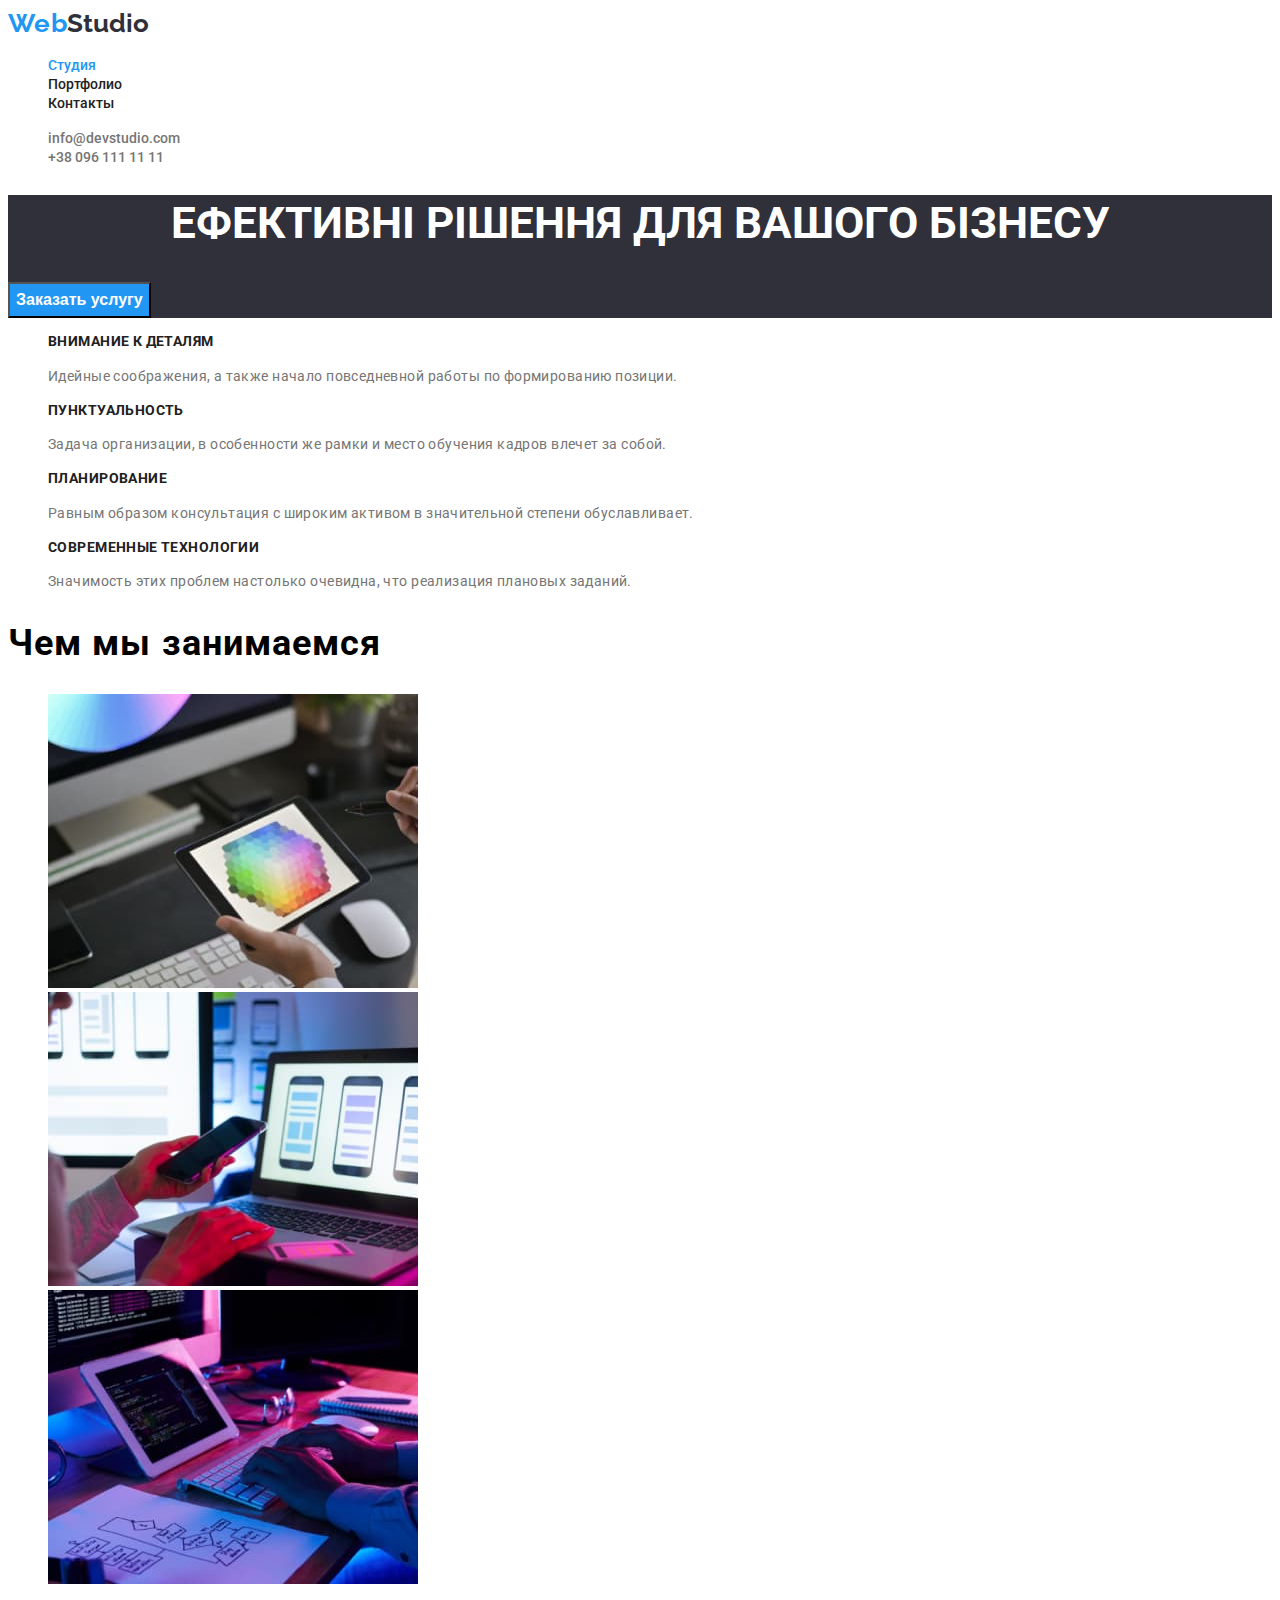
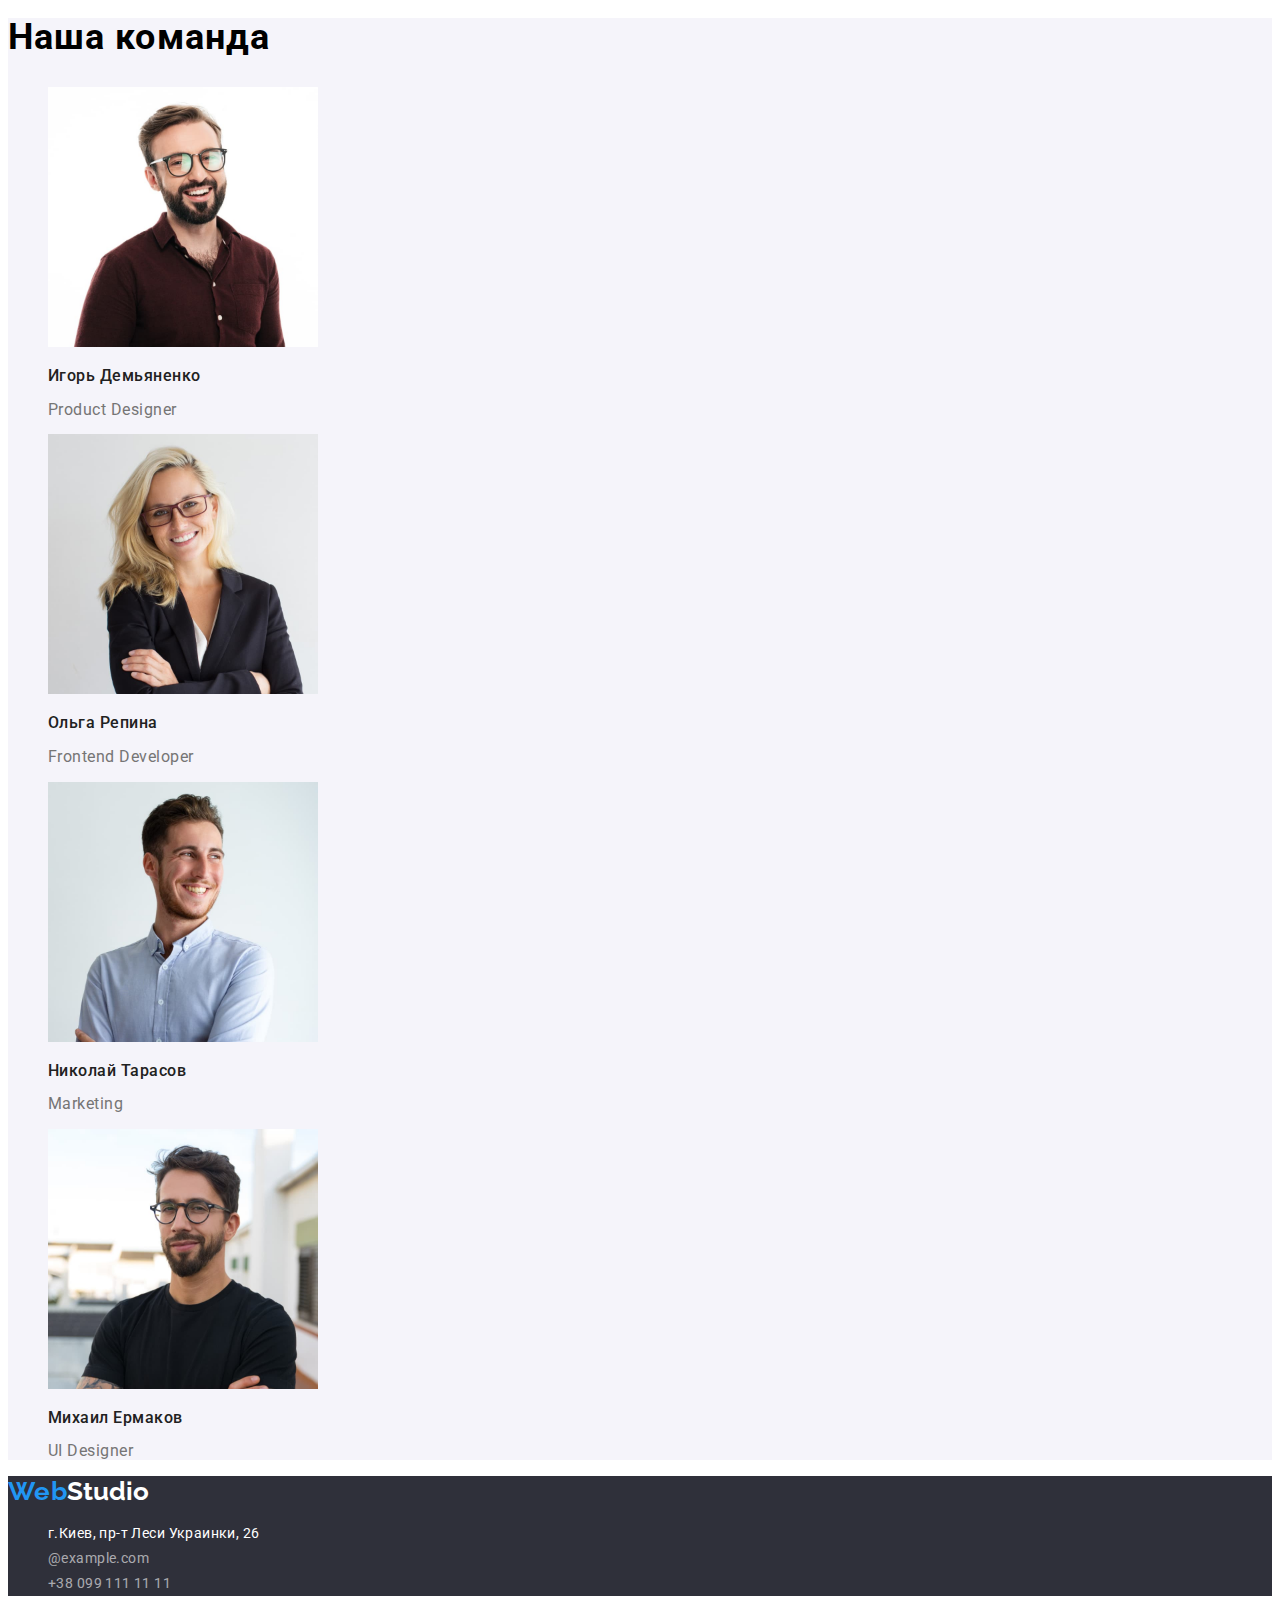
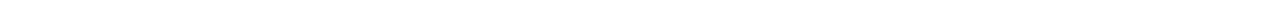
<file: index.html>
<!DOCTYPE html>
<html lang="ru">
  <head>
    <meta charset="UTF-8" />
    <meta name="viewport" content="width=device-width, initial-scale=1.0" />
    <title>Homework №2</title>
    <link rel="stylesheet" href="./css/styles.css">

    <!--Файли стилей Raleway Bold + Roboto-->
    <link href="https://fonts.googleapis.com/css2?family=Raleway:wght@700&family=Roboto:wght@400;500;700;900&display=swap" rel="stylesheet">
  </head>

  <body>
    
    <!-- Шапка сайта -->

    <header>
      
       <nav class="sitemap">
          <a class = "web" href="./index.html">Web<span class="studio">Studio</span>
          </a>
        
      <!--Контакты--> 
      
          <ul class="topheadlst list" >
            <li>
              <a class="liststudio liststudio-current" href="./index.html">Студия</a>
            </li>
            <li>
              <a class="liststudio" href="./portfolio.html">Портфолио</a>
            </li>
            <li>
              <a class="liststudio" href="./portfolio.html">Контакты</a>
            </li>
          </ul>
        </nav>

          <ul class="headlist list">
            <li>
              <a class="liststudio namber liststudio-current" href="mailto:info@devstudio.com">info@devstudio.com</a>
            </li>
            <li>
              <a class="liststudio namber" href="tel:+380961111111">+38 096 111 11 11</a>
            </li>
          </ul>
        
      
      </header>
  
      <main>

      <!-- Решения для бизнеса -->
      
      <section class="businessection">

        <h1 class="busines">ЕФЕКТИВНІ РІШЕННЯ ДЛЯ ВАШОГО БІЗНЕСУ</h1>
        <button class="button" type="button">Заказать услугу</button>
      </section>
     

      <!-- Преимущества -->

      <section section class="information">
    
        <ul class="information list  ">
          <li>
            <h3 class="details">внимание к деталям</h3>
            <p class="text">
              Идейные соображения, а также начало повседневной работы по
              формированию позиции.
            </p>
          </li>

          <li>
            <h3 class="details">пунктуальность</h3>
            <p class="text">
              Задача организации, в особенности же рамки и место обучения кадров
              влечет за собой.
            </p>
          </li>

          <li>
            <h3 class="details">планирование</h3>
            <p class="text">
              Равным образом консультация с широким активом в значительной
              степени обуславливает.
            </p>
          </li>

          <li>
            <h3 class="details">современные технологии</h3>
            <p class="text">
              Значимость этих проблем настолько очевидна, что реализация
              плановых заданий.
            </p>
          </li>
        </ul>
      </section>

  


      <!-- Чем мы занимаемся -->

      <section class="whatwemadesection">

        <h2 class="whatwemade">Чем мы занимаемся</h2>
        <ul class="imagesbusnes list">
          <li>
            <a class="images" href="#"
              ><img
                src="./images/team-7.jpg"
                alt="Рабочий стол"
                width="370"
                height="294"
              /></a
            >
          </li>

          <li>
            <a class="images" href="#"
              ><img
                src="./images/team-6.jpg"
                alt="Ноутбук"
                width="370"
                height="294"
              /></a
            >
          </li>

          <li>
            <a class="images" href="#">
              <img
                src="./images/team-5.jpg"
                alt="Планшет"
                width="370"
                height="294"
              /></a>
            
          </li>
        </ul>
      </section>


      <!-- Наша команда -->

      <section class="teamsection">

         <h2 class="whatwemade">Наша команда</h2>

        <ul class="team list" lang="en">
          <li>
            <a class="image" href="./images/team-1.jpg">
              <img
              src="./images/team-1.jpg"
              alt="John Smith"
              width="270"
              height="260"
              />
           
                <h3 class="names">Игорь Демьяненко</h3>
                  <p class="namestext">Product Designer</p>
            </a>       
          </li>
          
          <li>
            <a class="image" href="./images/team-2.jpg">
              <img
              src="./images/team-2.jpg"
              alt="Marta Stewart"
              width="270"
              height="260"
              />
            
                <h3 class="names">Ольга Репина</h3>
                  <p class="namestext">Frontend Developer</p>
            </a>
          </li>

          <li>
            <a class="image" href="./images/team-3.jpg">
              <img
              src="./images/team-3.jpg"
              alt="Robert Jakis"
              width="270"
              height="260"
              />
            
                <h3 class="names">Николай Тарасов</h3>
                  <p class="namestext">Marketing</p>
            </a>
          </li>

          <li>
            <a class="image" href="./images/team-4.jpg">
              <img
              src="./images/team-4.jpg"
              alt="Martin Doe"
              width="270"
              height="260"
              />
          
                <h3 class="names">Михаил Ермаков</h3>
                  <p class="namestext">UI Designer</p>
            </a>
          </li>
        </ul>
      </section>
    </main>

    <!-- Футер -->

    <footer>
      
      <a class = "web" href="./index.html">Web<span class="studios">Studio</span>
      </a>

      <address>
        
     <ul class="adress">
        <li>
          <a class="kyivadress" href="./portfolio.html">г.Киев, пр-т Леси Украинки, 26</a>
        </li>
        <li>
          <a class="coliradress" href="mailto:@example.com">@example.com</a>
        </li>
        <li>
          <a class="coliradress" href="tel:+380991111111">+38 099 111 11 11</a>
        </li>
    </ul>
        
      </address>
    
    </footer>
  </body>
</html>
</file>
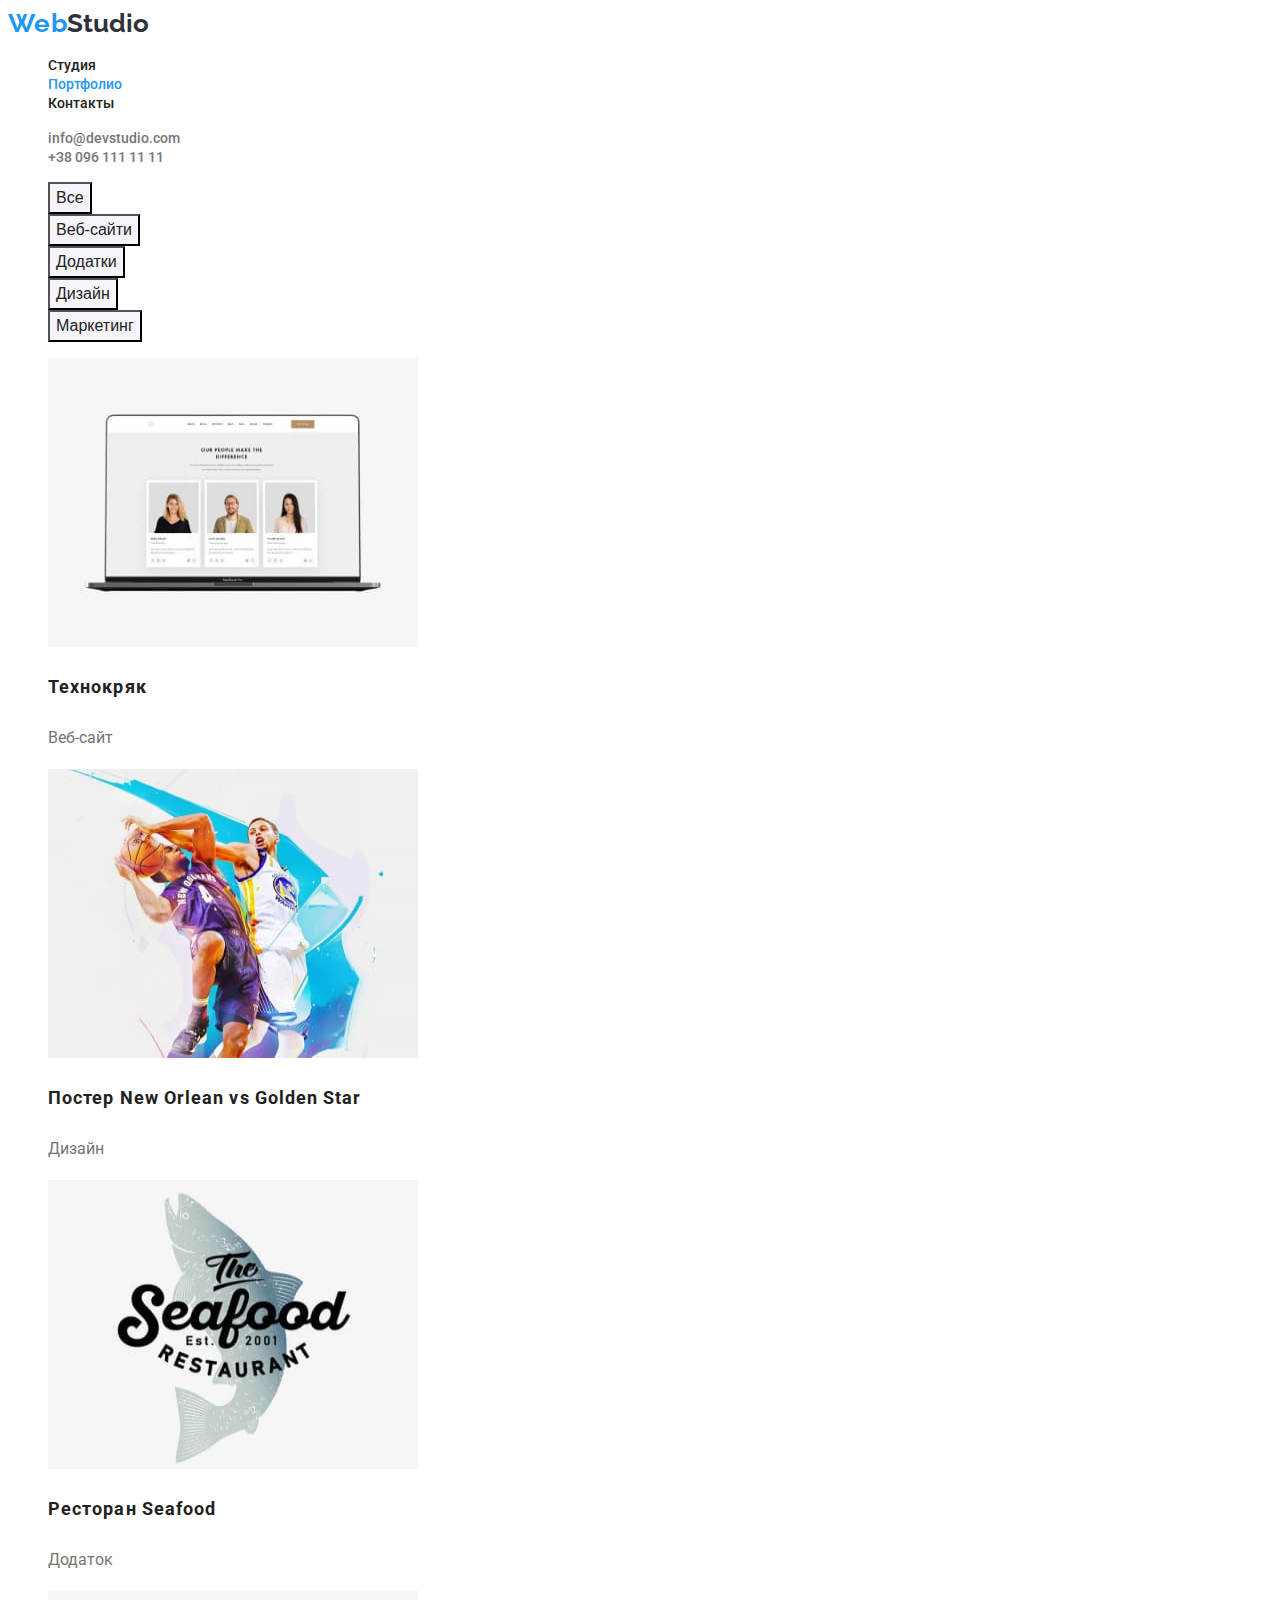
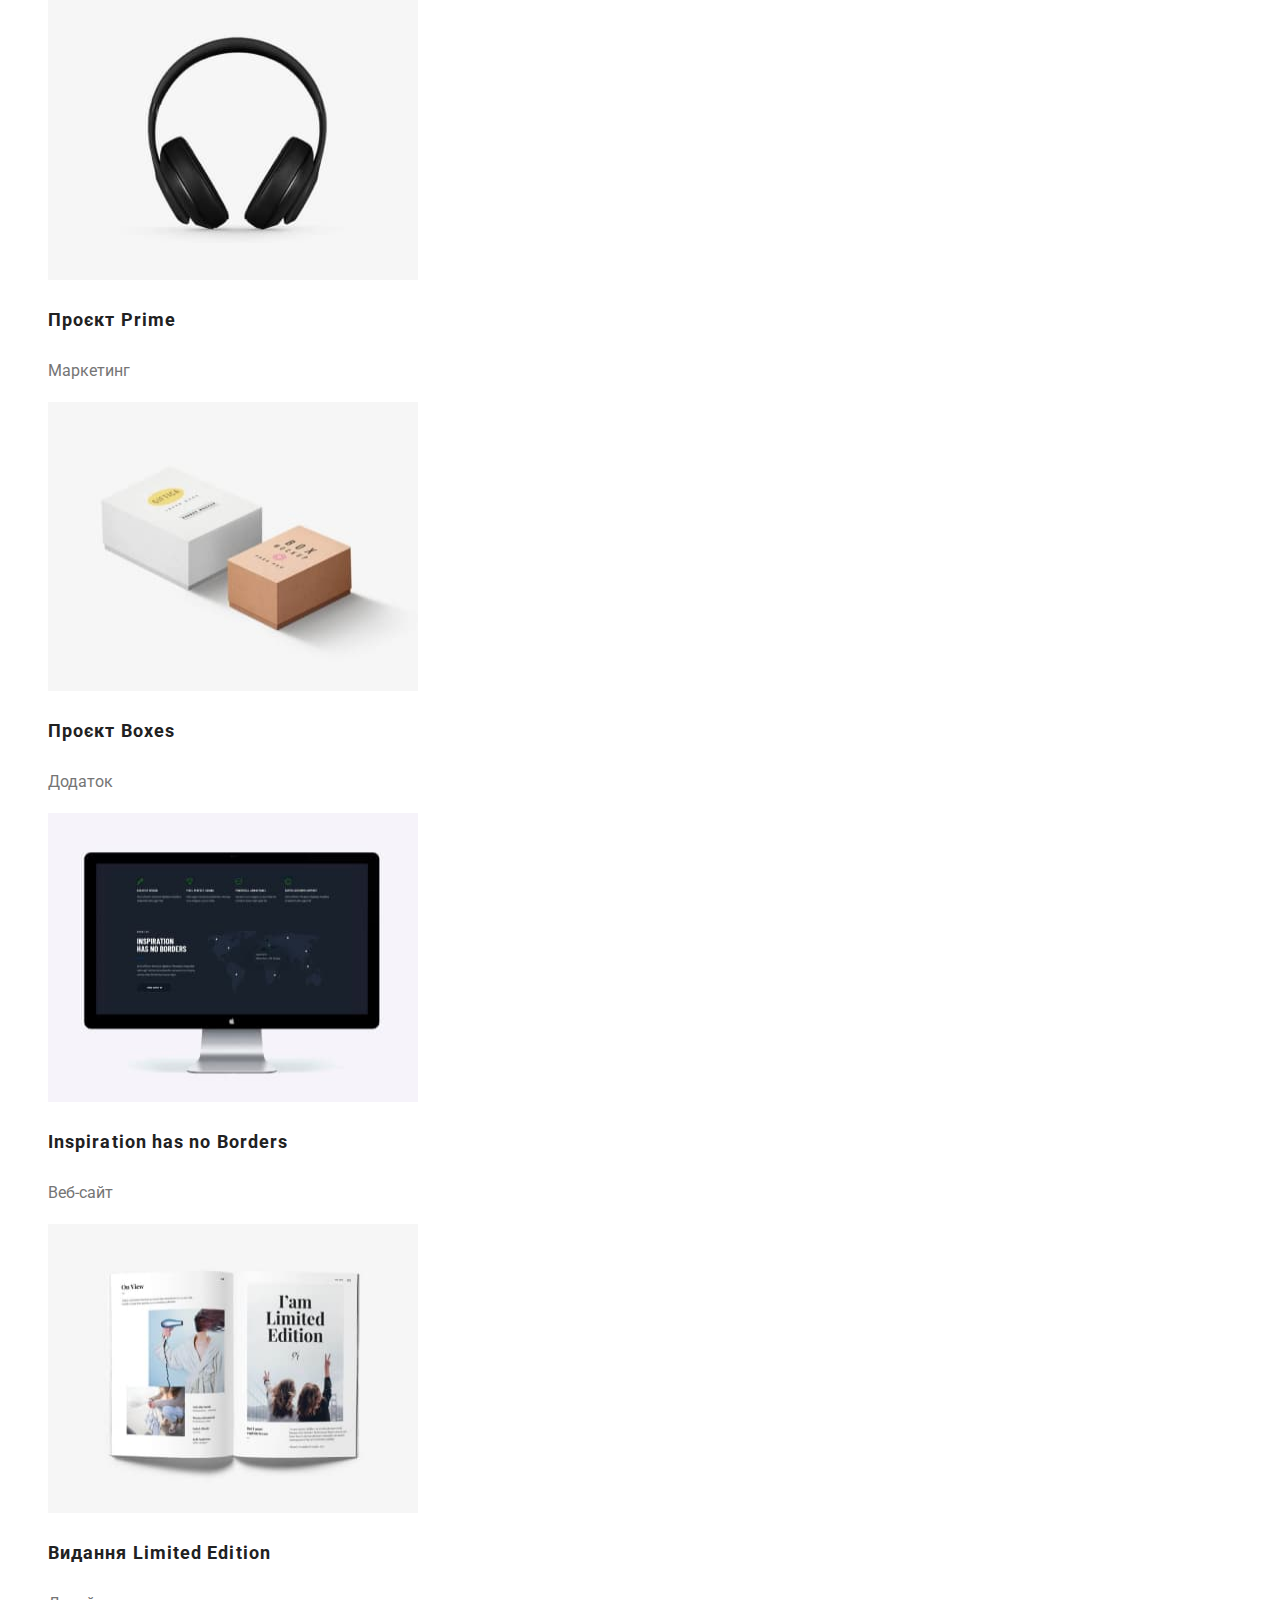
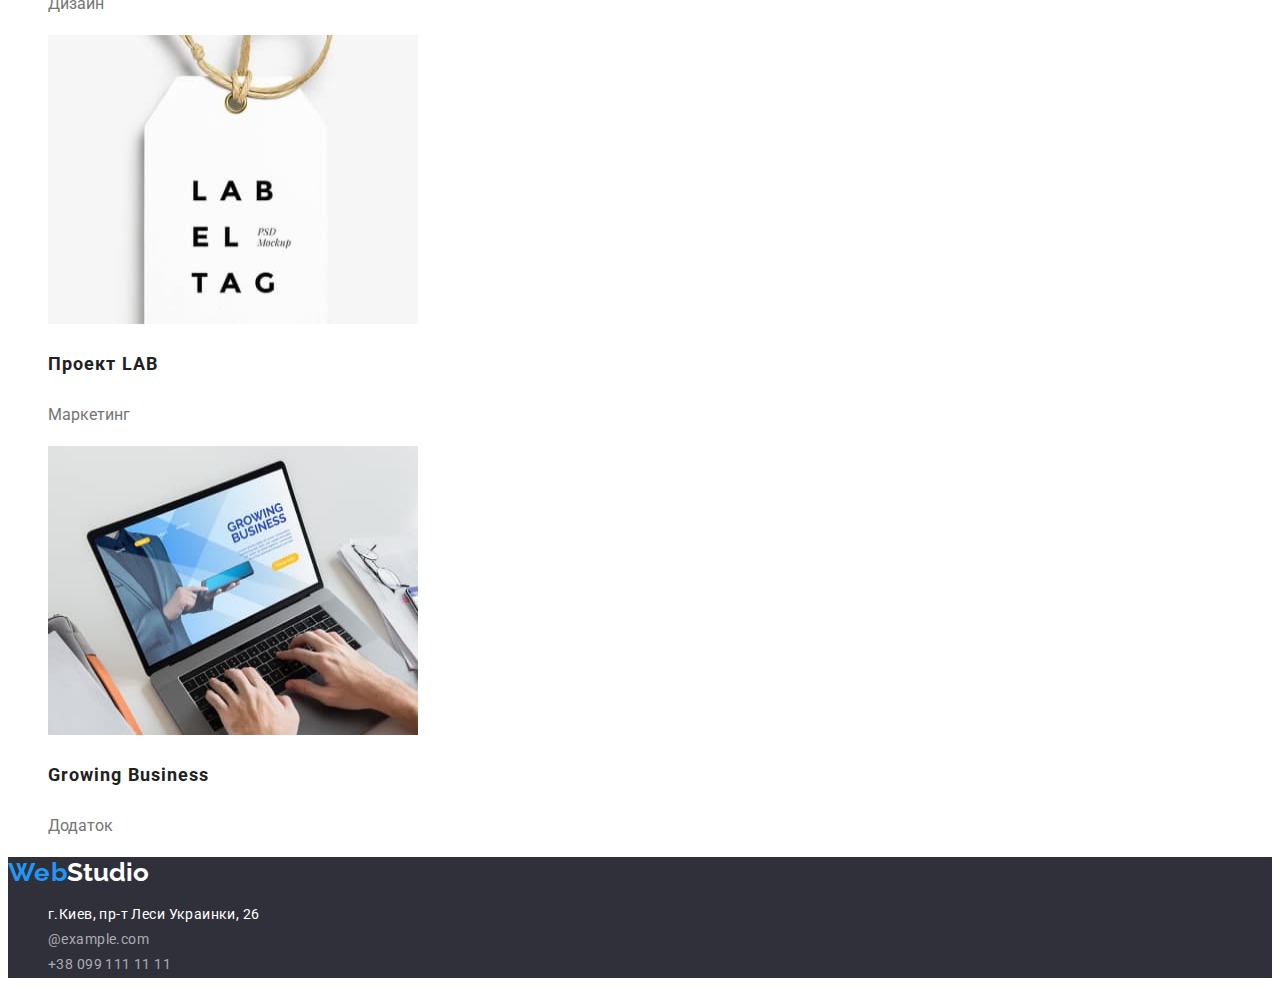
<file: portfolio.html>
<!DOCTYPE html>
<html lang="ru">
  <head>
    <meta charset="UTF-8" />
    <meta name="viewport" content="width=device-width, initial-scale=1.0" />
    <title>Homework №2</title>
    <link rel="stylesheet" href="./css/styles.css">

    <!--Файли стилей Raleway Bold + Roboto-->
    <link href="https://fonts.googleapis.com/css2?family=Raleway:wght@700&family=Roboto:wght@400;500;700;900&display=swap" rel="stylesheet">

  </head>
  <body>
    

    <!-- Шапка сайта -->

    <header>
      <nav class="sitemap">
        <a class = "web" href="./index.html">Web<span class="studio">Studio</span>
        </a>
      
    <!--Меню сайта--> 

        <ul class="topheadlst list" >
          <li>
            <a class="liststudio" href="./index.html">Студия</a>
          </li>
          <li>
            <a class="liststudio liststudio-current" href="./portfolio.html">Портфолио</a>
          </li>
          <li>
            <a class="liststudio" href="./portfolio.html">Контакты</a>
          </li>
        </ul>
      </nav>

        <ul class="headlist list">
          <li>
            <a class="liststudio namber liststudio-current" href="mailto:info@devstudio.com">info@devstudio.com</a>
          </li>
          <li>
            <a class="liststudio namber" href="tel:+380961111111">+38 096 111 11 11</a>
          </li>
        </ul>
      
    </header>

    <main>
      

    <!-- Кнопки -->

    <section class="buttonsection">

        <ul class="button-list list">
          <li>
            <button type="button" class="butonportfolio">Всe</button>
          </li>
          <li>
            <button type="button" class="butonportfolio">Веб-сайти</button>
          </li>
          <li>
            <button type="button" class="butonportfolio">Додатки</button>
          </li>
          <li>
            <button type="button" class="butonportfolio">Дизайн</button>
          </li>
          <li>
            <button type="button" class="butonportfolio">Маркетинг</button>
          </li>
        </ul>
      

      <!-- Наша команда -->
      
        <ul class="imagesportfolio list" lang="en">

          <li>
            <a class="image" href="./images/pic-9.jpg">
                <img
                src="./images/pic-9.jpg"
                alt=""
                width="370"
                height="289"
                />
                  <h3 class="nameslist">Технокряк</h3>
                    <p class="namestextlist">Веб-сайт</p>
            </a>
          </li>
          
          <li>
            <a class="image" href="./images/pic-1.jpg">
                <img
                src="./images/pic-1.jpg"
                alt=""
                width="370"
                height="289"
                />
                  <h3 class="nameslist">Постер New Orlean vs Golden Star</h3>
                    <p class="namestextlist">Дизайн</p>
            </a>
          </li>

          <li>
            <a class="image" href="./images/pic-2.jpg">
                <img
                src="./images/pic-2.jpg"
                alt=""
                width="370"
                height="289"
                />
                  <h3 class="nameslist">Ресторан Seafood</h3>
                    <p class="namestextlist">Додаток</p>
            </a>
          </li>

          <li>
            <a class="image" href="./images/pic-4.jpg">
                <img
                src="./images/pic-4.jpg"
                alt=""
                width="370"
                height="289"
                /> 
                  <h3 class="nameslist">Проєкт Prime</h3>
                    <p class="namestextlist">Маркетинг</p>
            </a>
          </li>

          <li>
            <a class="image" href="./images/pic-3.jpg">
                <img
                src="./images/pic-3.jpg"
                alt=""
                width="370"
                height="289"
                />
                  <h3 class="nameslist">Проєкт Boxes</h3>
                    <p class="namestextlist">Додаток</p>
            </a>
          </li>

          <li>
            <a class="image" href="./images/pic-8.jpg">
                <img
                src="./images/pic-8.jpg"
                alt=""
                width="370"
                height="289"
               />
                <h3 class="nameslist">Inspiration has no Borders</h3>
                  <p class="namestextlist">Веб-сайт</p>
            </a>
           </li>

           <li>
            <a class="image" href="./images/pic-5.jpg">
                <img
                src="./images/pic-5.jpg"
                alt=""
                width="370"
                height="289"
                />
                  <h3 class="nameslist">Видання Limited Edition</h3>
                    <p class="namestextlist">Дизайн</p>
            </a>
          </li>

          <li>
            <a class="image" href="./images/pic-6.jpg">
                <img
                src="./images/pic-6.jpg"
                alt=""
                width="370"
                height="289"
                />
                  <h3 class="nameslist">Проект LAB</h3>
                    <p class="namestextlist">Маркетинг</p>
            </a>
          </li>
          
          <li>
            <a class="image" href="./images/pic-7.jpg">
                <img
                src="./images/pic-7.jpg"
                alt=""
                width="370"
                height="289"
               />
                  <h3 class="nameslist">Growing Business</h3>
                    <p class="namestextlist">Додаток</p>
            </a>
          </li>

        </ul>
      </section>
    </main>
    
<!-- Футер -->

    <footer>
      
      <a class = "web" href="./index.html">Web<span class="studios">Studio</span>
      </a>

      <address>
        
        <ul class="adress">
           <li>
             <a class="kyivadress" href="./portfolio.html">г.Киев, пр-т Леси Украинки, 26</a>
           </li>
           <li>
             <a class="coliradress" href="mailto:@example.com">@example.com</a>
           </li>
           <li>
             <a class="coliradress" href="tel:+380991111111">+38 099 111 11 11</a>
           </li>
       </ul>
           
         </address>
    </footer>
  </body>
</html>
</file>
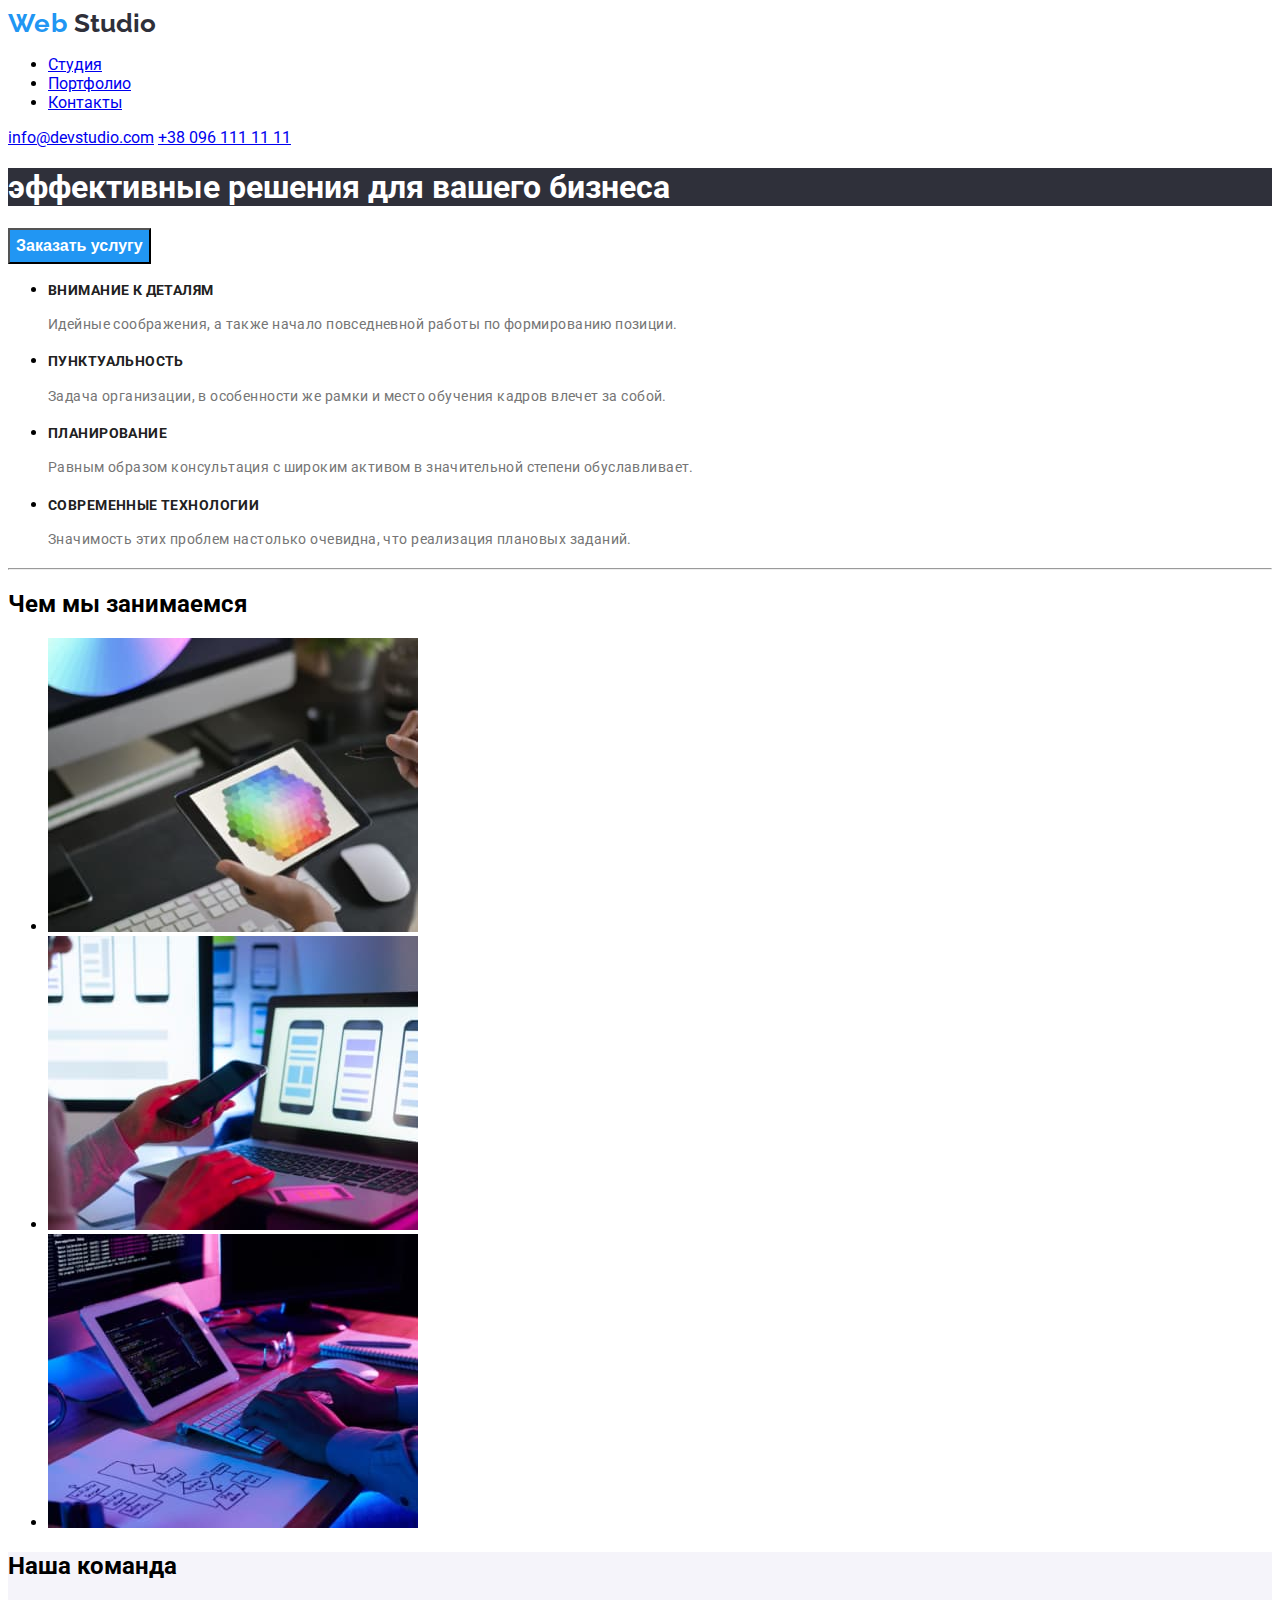
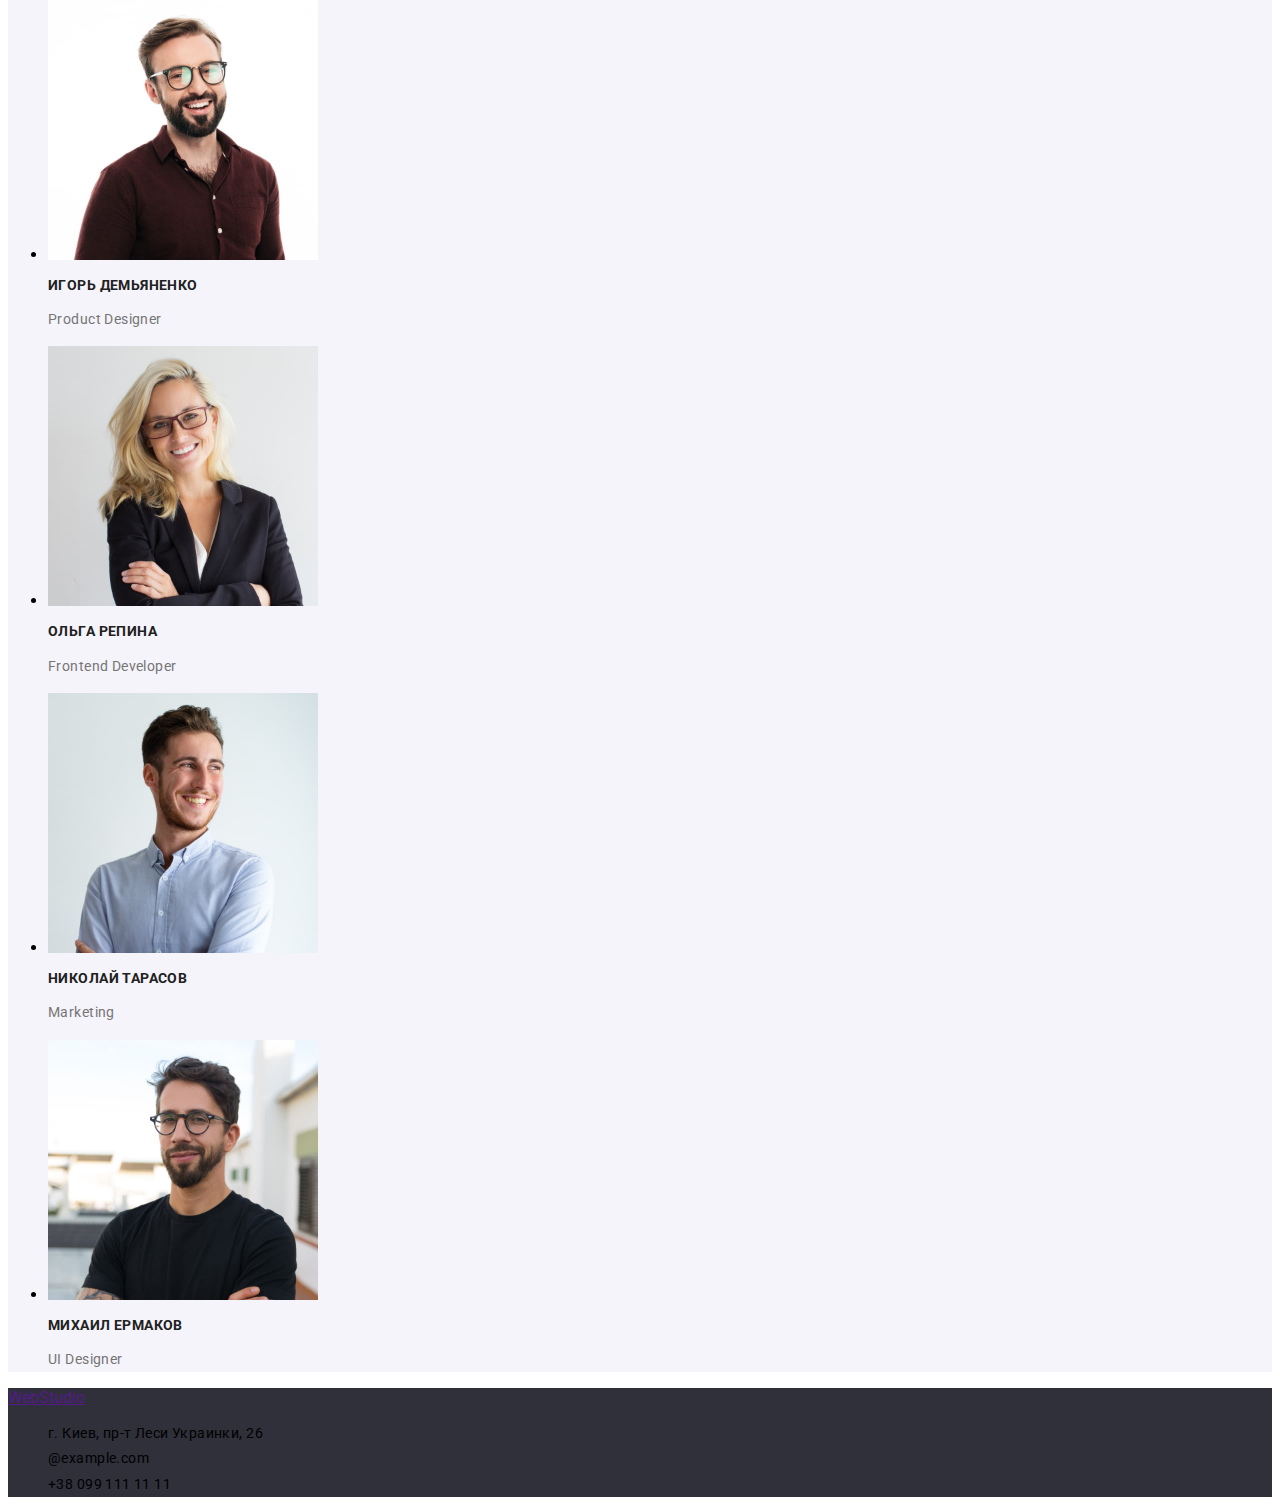
<file: portfolio.html.html>
<!DOCTYPE html>
<html lang="ru">
  <head>
    <meta charset="UTF-8" />
    <meta name="viewport" content="width=device-width, initial-scale=1.0" />
    <title>Homework №2</title>
    <link rel="stylesheet" href="./css/styles.css">

    <!--Файли стилей Roboto-->
    <link rel="preconnect" href="https://fonts.googleapis.com">
    <link rel="precоnnect" href="https://fonts.gstatic.com" crossorigin>
    <link href="https://fonts.googleapis.com/css2?family=Roboto:wght@400;700;900&display=swap" rel="stylesheet">
    <link rel="preconnect" href="https://fonts.googleapis.com">
    <!--Файли стилей Raleway Bold-->
    <link rel="preconnect" href="https://fonts.gstatic.com" crossorigin>
    <link href="https://fonts.googleapis.com/css2?family=Raleway:wght@700&family=Roboto:wght@400;700;900&display=swap" rel="stylesheet">

  </head>
  <body>
    

    <!-- Шапка сайта -->

    <header>
    
      <a class = "web " href="">Web
        <span class="studio">Studio</span>
      </a>
      
      
    <!--Контакты-->
      
      <nav>
        <ul  class="rings" >
          
          <li><a class="stydiaa" href="./stydia.html">Студия</a></li>
          <li><a сlass="portfolioo" href="./portfolio.html">Портфолио</a></li>
          <li><a class="contacts" href="./contacts.html">Контакты</a></li>
        </ul>
    
      </nav>

      <a class="mail" href="mailto:info@devstudio.com">info@devstudio.com</a>
      <a class="phone" href="tel:+380961111111">+38 096 111 11 11</a>
    </header>

    <main>

      <!-- Решения для бизнеса -->

      <section class="business">
        <h1 class="businessection">эффективные решения для вашего бизнеса</h1>
        <button class="button" type="button">Заказать услугу</button>
      </section>


      <!-- Преимущества-->

      <section>
    
        <ul  class="rings" >
          <li>
            <h3 class="details">внимание к деталям</h3>
            <p class="text">
              Идейные соображения, а также начало повседневной работы по
              формированию позиции.
            </p>
          </li>

          <li>
            <h3 class="details">пунктуальность</h3>
            <p class="text">
              Задача организации, в особенности же рамки и место обучения кадров
              влечет за собой.
            </p>
          </li>

          <li>
            <h3 class="details">планирование</h3>
            <p class="text">
              Равным образом консультация с широким активом в значительной
              степени обуславливает.
            </p>
          </li>

          <li>
            <h3 class="details">современные технологии</h3>
            <p class="text">
              Значимость этих проблем настолько очевидна, что реализация
              плановых заданий.
            </p>
          </li>
        </ul>
      </section>

      <hr />


      <!-- Чем мы занимаемся -->

      <section>
        <h2 class="wemake">Чем мы занимаемся</h2>
        <ul class="rings">
          <li>
            <a class="images" href="#"
              ><img
                src="./images/team-7.jpg"
                alt="Рабочий стол"
                width="370"
                height="294"
              /></a
            >
          </li>

          <li>
            <a class="images" href="#"
              ><img
                src="./images/team-6.jpg"
                alt="Ноутбук"
                width="370"
                height="294"
              /></a
            >
          </li>

          <li>
            <a class="images" href="#">
              <img
                src="./images/team-5.jpg"
                alt="Планшет"
                width="370"
                height="294"
              /></a>
            
          </li>
        </ul>
      </section>


      <!-- Наша команда -->

      <section class="teamsection">
        <h2>Наша команда</h2>
        <ul class="rings" lang="en">
          <li>
            <img
              src="./images/team-1.jpg"
              alt="John Smith"
              width="270"
              height="260"
            />
            <h3 class="details">Игорь Демьяненко</h3>
            <p class="text">Product Designer</p>
          </li>
          <li>
            <img
              src="./images/team-2.jpg"
              alt="Marta Stewart"
              width="270"
              height="260"
            />
            <h3 class="details">Ольга Репина</h3>
            <p class="text">Frontend Developer</p>
          </li>
          <li>
            <img
              src="./images/team-3.jpg"
              alt="Robert Jakis"
              width="270"
              height="260"
            />
            <h3 class="details">Николай Тарасов</h3>
            <p class="text">Marketing</p>
          </li>
          <li>
            <img
              src="./images/team-4.jpg"
              alt="Martin Doe"
              width="270"
              height="260"
            />
            <h3 class="details">Михаил Ермаков</h3>
            <p class="text">UI Designer</p>
          </li>
        </ul>
      </section>
    </main>

    <!-- Футер -->

    <footer>
      
      <a class = "webb" href="">Web<span class="studioo">Studio</span></a>

      <address>
        
          <ul class="adress">
        <li><a href="#"></a>г. Киев, пр-т Леси Украинки, 26 </li>
        <li><a href="mailto:@example.com"></a>@example.com </li>
        <li><a href="tel:+380991111111"></a>+38 099 111 11 11</li>
          </ul>
        
      </address>
    
    </footer>
  </body>
</html>
</file>
<file: css/styles.css>
:root {
        --color1:#2196F3;
        --color2:#FFFFFF;
        --color3:#212121;
        --color4:#000000;
        --color5:#F5F5F5;
        --color6:#F5F4FA;
        --color7:#2F303A;
        --color8:#757575;

    }


    body {
    font-family: 'Roboto', sans-serif;
   
    }
    
    
    /*---------------------Студія----------------*/

    .list {
    list-style: none;
    
    }
    .sitemap{
        background: var(--color2);
    }
     /*Шапка сайта*/
    
    .web {
   
    font-family: 'Raleway';
    font-style: normal;
    font-weight: 700;
    font-size: 26px;
    line-height:calc(31/26);
    letter-spacing: 0.03em;

    cursor: default;
    text-decoration: none;
    color: var(--color1);
   }
    
    .studio {
   
    font-family: 'Raleway';
    font-style: normal;
    font-weight: 700;
    font-size: 26px;
    line-height:calc(31/26);
    letter-spacing: 0.03em;
    
    cursor: default; 
    text-decoration: none;
    letter-spacing: normal;
    color: var(--color7);
    }

    .studios {
    
    font-family: 'Raleway';
    font-style: normal;
    font-weight: 700;
    font-size: 26px;
    line-height:calc(31/26);
    letter-spacing: 0.03em;
    
    cursor: default; 
    text-decoration: none;
    letter-spacing: normal;
    color: var(--color2);
    }

/*Меню сайта*/

    

    .liststudio {
    
    font-weight: 500;
    font-size: 14px;
    line-height: 1.1;
    
    cursor:pointer;
    text-decoration:none;
    color: var(--color3);
    }
    
    .liststudio:hover,
    .liststudio:focus {
     color: var(--color1);
    }
    
    .liststudio-current {
    color:var(--color1)

    } 

    .namber{
    color: var(--color8);
    }
    
    /*Решения для бизнеса*/
    
    
    .businessection {
     background-color: var(--color7);
    color: var(--color2);
    }
    
    
    .busines { 
    font-weight: 900px;
    font-size: 44px;
    line-height: 1.3;

    font-style: normal;
    text-align: center;
    text-transform: uppercase;
    
    }
    
    button {
    
    background: var(--color1);
    color: var(--color2);
    font-weight: 700;
    font-size: 16px;
    line-height: 30px; 
    }

    /*Чем мы занимаемся*/
    
    
    .whatwemade {
   
    font-weight: 700;
    font-size: 36px;
    line-height:1.1;
        
    letter-spacing: 0.03em;
    }
    
    /*Наша команда + композици*/

    .details {
    
    font-weight: 700;
    font-size: 14px;
    line-height:1.1;
    letter-spacing: 0.03em;
    text-transform: uppercase;

    color: var(--color3);
    }
    
    .text {
    
    font-weight: 400;
    font-size: 14px;
    line-height:1.8;
        

    letter-spacing: 0.03em;
    color: var(--color8); 
    }

    .names {
    
    font-weight: 500;
    font-size: 16px;
    line-height:1.1;
       
    letter-spacing: 0.03em;
    color:var(--color3);
    text-decoration: none;
    
   
    }

    .namestext {
   
    font-weight: 400;
    font-size: 16px;
    line-height:1.1;
        
    letter-spacing: 0.03em;
    color:var(--color8);
    text-decoration: none;
    }
    .nameslist {
   
    font-weight: 700;
    font-size: 18px;
    line-height: calc(36/18);
    letter-spacing: 0.06em;
    color:var(--color3);
    }

    .namestextlist {
    font-weight: 400;
    font-size: 16px;
    line-height:calc(30/16);
    color: var(--color8);
    }

    .image{
        text-decoration: none; 
    }
    
    .teamsection{
    background:var(--color6);

    }
    
    /*Футер*/
    
    footer {
    background-color: var(--color7);
    }
    
    .adress {
    
    font-weight: 400;
    font-size: 14px;
    line-height: 1.8;
    letter-spacing: 0.03em;
    
    font-style: normal;
    list-style: none;
    text-decoration: none;
    }

    .kyivadress {
    color:var(--color2);
    text-decoration:none;
    }
     
    
    .colortext {
    color: rgba(255, 255, 255, 0.6);
    text-decoration: none;
    }
    
    /*-----------------Портфоліо------------------*/ 
    
    .butonportfolio {
    
    font-weight: 500;
    font-size: 16px;
    line-height:calc(26/16);
   
    background: var(--color6);
    color: var(--color3);
    
    cursor: pointer;
    }

    .butonportfolio:hover,
    .butonportfolio:focus  {
    background:var(--color1);
    color: var(--color2)
    }
    
    /*Футер*/
    
    footer {
    background-color: var(--color7);
    }
    
    .adress {
    
    font-weight: 400;
    font-size: 14px;
    line-height:1.8;
    letter-spacing: 0.03em;
        
    font-style: normal;
    list-style: none;
    text-decoration:none;
    }
    
    .coliradress {
    color: rgba(255, 255, 255, 0.6);
    text-decoration:none;
    }

    .coliradress:hover,
    .coliradress:focus {
    color: var(--color2);
    }
</file>
